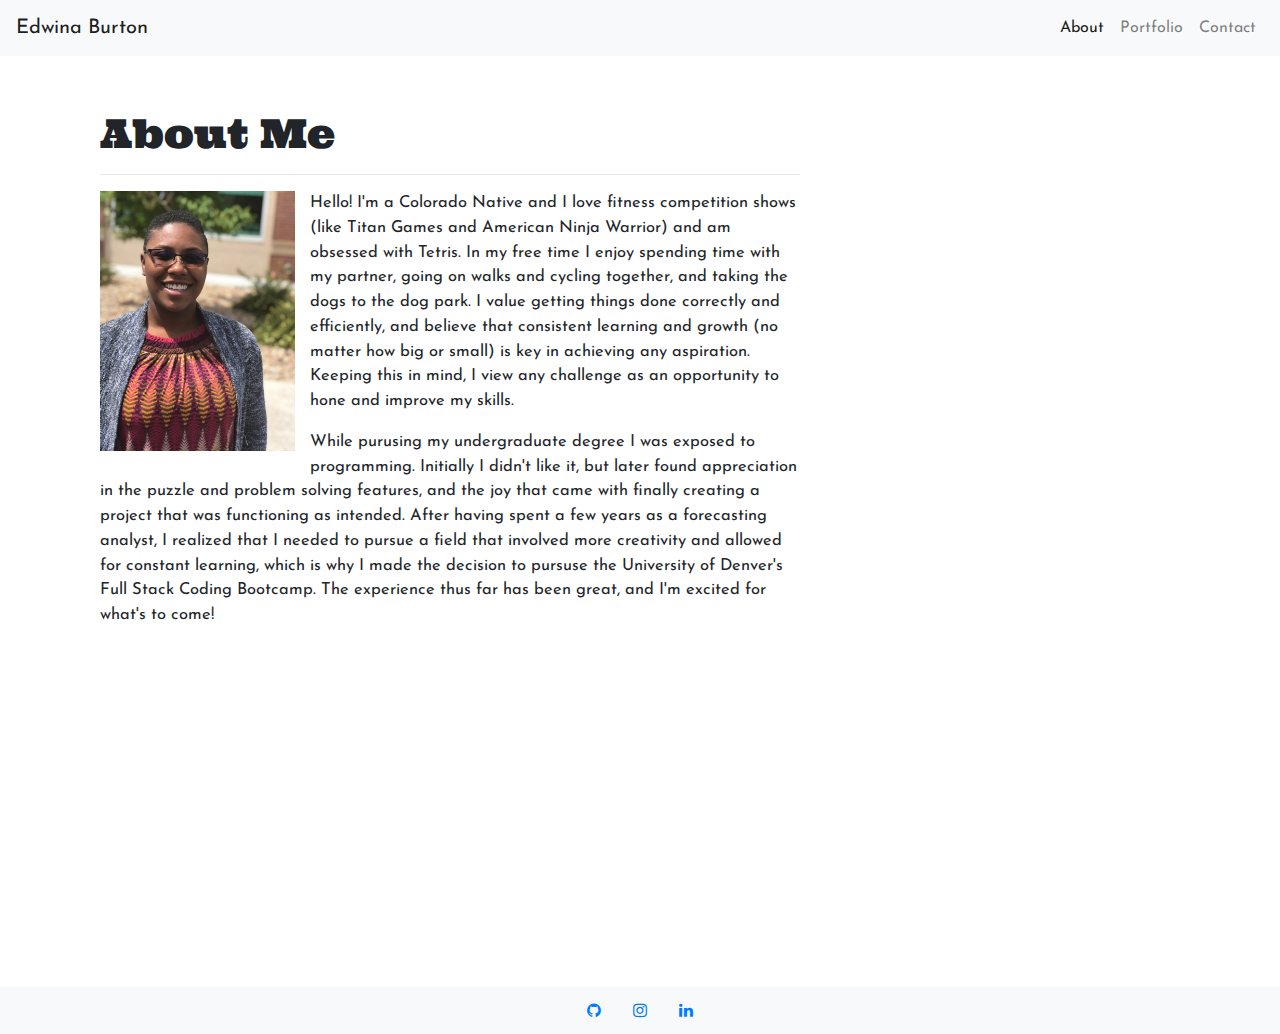
<file: index.html>
<!DOCTYPE html>
<html lang="en">
  <head>
    <meta charset="UTF-8" />
    <meta name="viewport" content="width=device-width, initial-scale=1.0" />
    <title>Responsive Portfolio</title>
    <!-- Linking Bootstrap CSS  -->
    <link
      rel="stylesheet"
      href="https://stackpath.bootstrapcdn.com/bootstrap/4.5.2/css/bootstrap.min.css"
      integrity="sha384-JcKb8q3iqJ61gNV9KGb8thSsNjpSL0n8PARn9HuZOnIxN0hoP+VmmDGMN5t9UJ0Z"
      crossorigin="anonymous"
    />
    <!-- Linking GoogleFonts CSS -->
    <link
      href="https://fonts.googleapis.com/css2?family=El+Messiri&family=Josefin+Sans:wght@300&family=Ultra&display=swap"
      rel="stylesheet"
    />
    <!-- Adding social media icon library -->
    <link rel="stylesheet" href="https://cdnjs.cloudflare.com/ajax/libs/font-awesome/4.7.0/css/font-awesome.min.css"/>
    <link rel="stylesheet" href="styles.css" />
  </head>
  <body>
    <!-- Responsive Navbar -->
    <nav class="navbar navbar-expand-lg navbar-light bg-light">
      <span class="navbar-brand mb-0 h0">Edwina Burton</span>
      <!-- Button for navbar dropdown for smaller viewports -->
      <button class="navbar-toggler" type="button" data-toggle="collapse" data-target="#navbarTogglerDemo02" aria-controls="navbarTogglerDemo02" aria-expanded="false" aria-label="Toggle navigation">
        <span class="navbar-toggler-icon"></span>
      </button>
    <!-- Navbar links to About, Portfolio, and Contact -- Collapase behind button on smaller viewports -->
      <div class="collapse navbar-collapse" id="navbarTogglerDemo02">
        <ul class="navbar-nav ml-md-auto mt-2 mt-lg-0">
          <!-- Highlights/Bolds active navbar link (About) -->
          <li class="nav-item active">
            <a class="nav-link" href="./index.html">About <span class="sr-only">(current)</span></a>
          </li>
          <li class="nav-item">
            <a class="nav-link" href="./portfolio.html">Portfolio</a>
          </li>
          <li class="nav-item">
            <a class="nav-link" href="./contact.html">Contact</a>
          </li>
        </ul>
      </div>
    </nav>

    <!-- Container for About Me content -->
    <section class="container">
      <section class="row">
        <article class="col-md-8">
          <br />
          <h1>About Me</h1>
          <hr />
          <img
            src="./Assets/Images/IMG_0576.JPG"
            alt="Picture of Me"
            title="Picture of Me"
            class="img-fluid"/>

          <p>
            Hello! I'm a Colorado Native and I love fitness competition shows
            (like Titan Games and American Ninja Warrior) and am obsessed with
            Tetris. In my free time I enjoy spending time with my partner, going
            on walks and cycling together, and taking the dogs to the dog park.
            I value getting things done correctly and efficiently, and believe
            that consistent learning and growth (no matter how big or small) is
            key in achieving any aspiration. Keeping this in mind, I view any
            challenge as an opportunity to hone and improve my skills.
          </p>

          <p>
            While purusing my undergraduate degree I was exposed to programming.
            Initially I didn't like it, but later found appreciation in the
            puzzle and problem solving features, and the joy that came with
            finally creating a project that was functioning as intended. After
            having spent a few years as a forecasting analyst, I realized that I
            needed to pursue a field that involved more creativity and allowed
            for constant learning, which is why I made the decision to pursuse
            the University of Denver's Full Stack Coding Bootcamp. The
            experience thus far has been great, and I'm excited for what's to
            come!
          </p>
        </article>
      </section>
    </section>

    <!-- Sticky Footer with Centred Social Medai Icon Link Placeholders -->
    <footer>
      <nav class="navbar sticky-top navbar-light bg-light justify-content-center">
        <ul class="nav">
          <li class="nav-item">
            <a href="#" class="nav-link fa fa-github"></a>
          </li>
          <li class="nav-item">
            <a href="#" class="nav-link fa fa-instagram"></a>
          </li>
          <li class="nav-item">
            <a href="#" class="nav-link fa fa-linkedin"></a>
          </li>
        </ul>
      </nav>
    </footer>

    <!-- Linking Boostrap JavaScript -->
    <script
      src="https://code.jquery.com/jquery-3.5.1.slim.min.js"
      integrity="sha384-DfXdz2htPH0lsSSs5nCTpuj/zy4C+OGpamoFVy38MVBnE+IbbVYUew+OrCXaRkfj"
      crossorigin="anonymous">
    </script>
    <script
      src="https://cdn.jsdelivr.net/npm/popper.js@1.16.1/dist/umd/popper.min.js"
      integrity="sha384-9/reFTGAW83EW2RDu2S0VKaIzap3H66lZH81PoYlFhbGU+6BZp6G7niu735Sk7lN"
      crossorigin="anonymous">
    </script>
    <script
      src="https://stackpath.bootstrapcdn.com/bootstrap/4.5.2/js/bootstrap.min.js"
      integrity="sha384-B4gt1jrGC7Jh4AgTPSdUtOBvfO8shuf57BaghqFfPlYxofvL8/KUEfYiJOMMV+rV"
      crossorigin="anonymous">
    </script>
  </body>
</html>
</file>
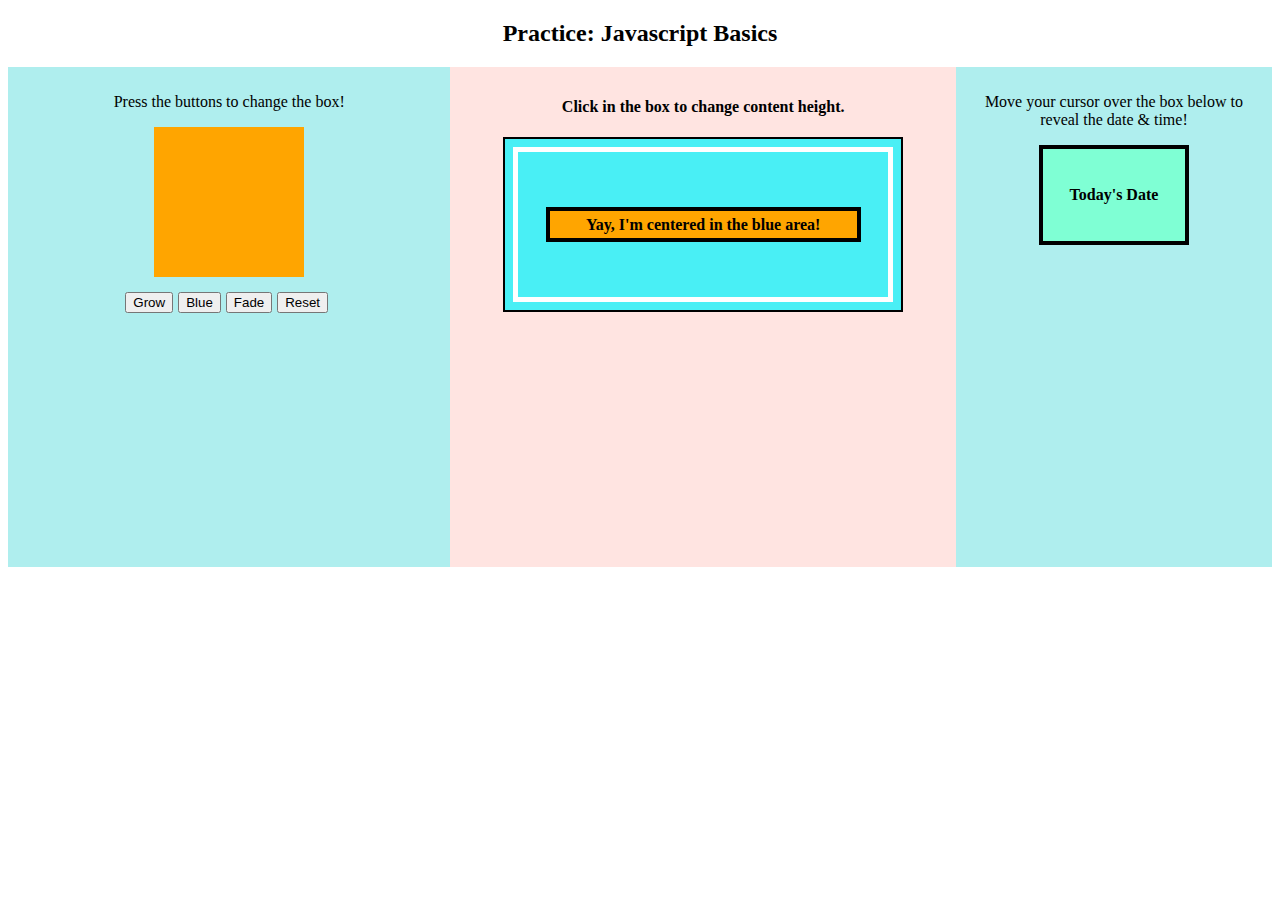
<file: Assets/Projects/Module-6/index.html>
<!DOCTYPE html>
<html>
<head>
    <title>Jiggle into Javascript</title>
     <!-- <script type="text/javascript" src="https://cdnjs.cloudflare.com/ajax/libs/jquery/3.1.0/jquery.min.js"></script> -->
<meta name="viewport" content="width=device-width, initial-scale=1">
<style>
* {
  box-sizing: border-box;
}

/* Create three unequal columns that floats next to each other */
.column {
  float: left;
  padding: 10px;
  height: 500px; 
}

.left {
  width: 35%;
}

.middle {
  width: 40%;
}

.right{
    width: 25%
}

/* Clear floats after the columns */
.row:after {
  content: "";
  display: table;
  clear: both;
}
</style>
</head>
<body>

<h2 style="text-align: center;">Practice: Javascript Basics</h2>

<div class="row">

    <div class="column left" style="background-color:paleturquoise">
        <p style="text-align: center;">Press the buttons to change the box!</p>

        <div id="box" style="height:150px; width:150px; background-color:orange; margin:auto"></div>
    
        <div class="center" style="margin-top: 15px">
            <button id="button1" style="margin-right: 5px;">Grow</button>
            <button id="button2" style="margin-right: 5px;">Blue</button>
            <button id="button3" style="margin-right: 5px;">Fade</button>
            <button id="button4" style="margin-right: 5px;">Reset</button>
        </div>
            
    </div>

    <div class="column middle" style="background-color:mistyrose">
      <h4 style="text-align: center;">Click in the box to change content height.</h4>
      
      <div id="box2" style="height: 175px; width: 400px; margin: auto; text-align: center; 
      font-weight: bold; background-color: rgb(73, 239, 245)"
      onclick="changeHeight()"
      class="container2">

        <div id="box3" style="height: 35px; width: 315px; text-align: center; background-color: orange"
             class="container1">
             Yay, I'm centered in the blue area!
            </div>
            
      </div>
    </div>

    <div class="column right" style="background-color: paleturquoise;">
      <p style="text-align: center;">Move your cursor over the box below to reveal the date & time!</p2>
      <div onmouseover="mOver(this)" onmouseout="mOut(this)"
        style = "background-color: aquamarine; width: 150px; height: 100px; margin: auto; 
                text-align: center; font-weight: bold" class="container1">
        Today's Date</div>
    </div>

  </div>

  <style type="text/css">

    .center{
        display: flex;
        justify-content: center;
        align-items: center;
    }

    .container1{
        border: 4px solid black;
        display: flex;
        justify-content: center;
        align-items: center;
    }

    .container2{
        border: 2px solid black;
        outline: 5px solid #fff;
        outline-offset: -15px;
        display: flex;
        justify-content: center;
        align-items: center;
    }

</style>

<script type="text/javascript" src="javascript.js"></script>

</body>
</html>
</file>
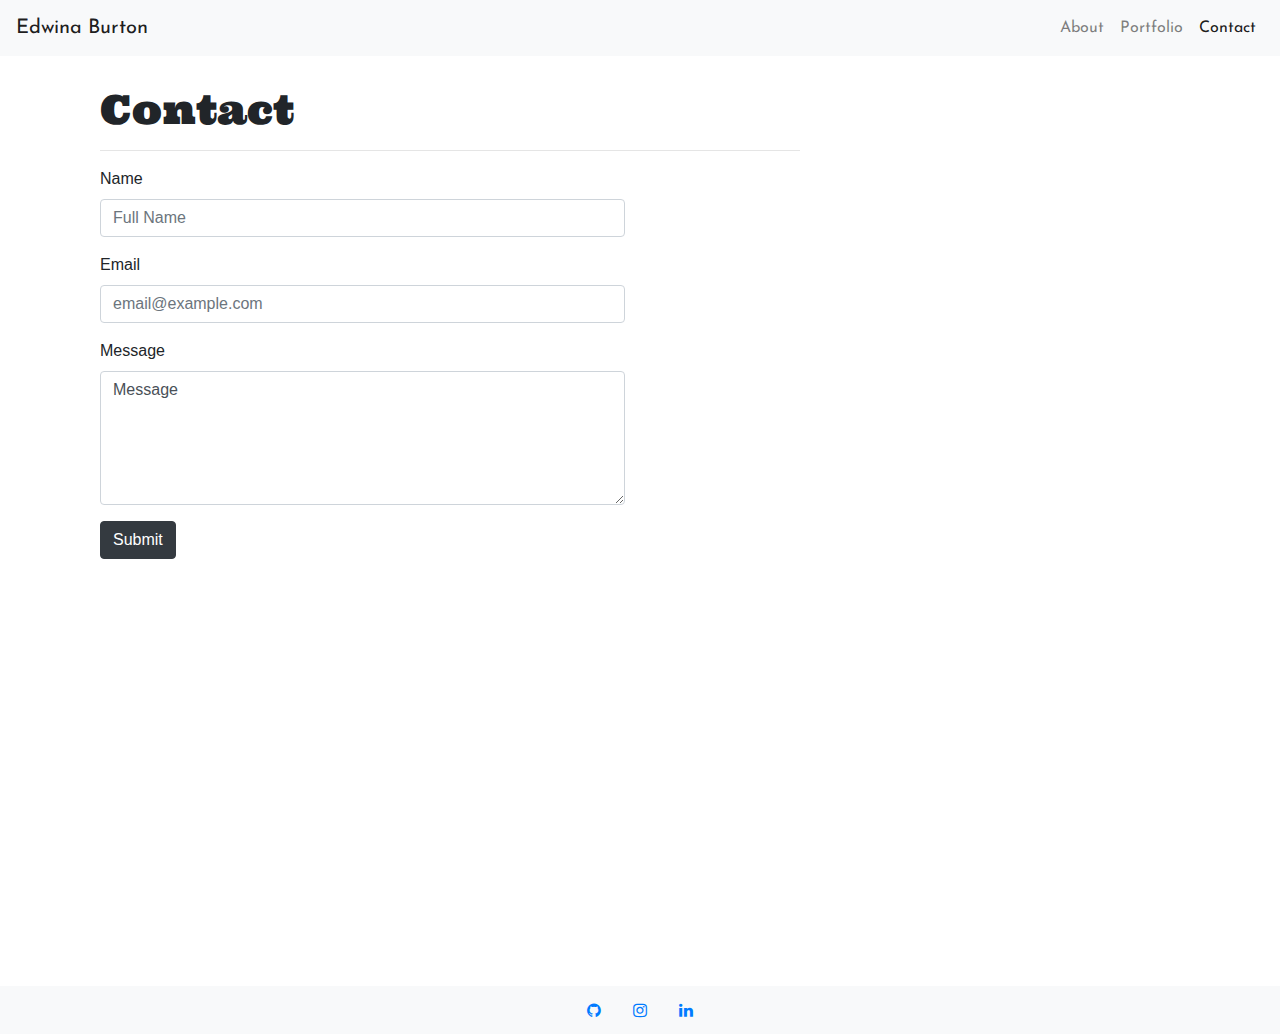
<file: contact.html>
<!DOCTYPE html>
<html lang="en">
  <head>
    <meta charset="UTF-8" />
    <meta name="viewport" content="width=device-width, initial-scale=1.0" />
    <title>Responsive Portfolio</title>
    <!-- Linking Bootstrap CSS  -->
    <link
      rel="stylesheet"
      href="https://stackpath.bootstrapcdn.com/bootstrap/4.5.2/css/bootstrap.min.css"
      integrity="sha384-JcKb8q3iqJ61gNV9KGb8thSsNjpSL0n8PARn9HuZOnIxN0hoP+VmmDGMN5t9UJ0Z"
      crossorigin="anonymous"
    />
    <!-- Linking GoogleFonts CSS -->
    <link
      href="https://fonts.googleapis.com/css2?family=El+Messiri&family=Josefin+Sans:wght@300&family=Ultra&display=swap"
      rel="stylesheet"
    />
    <!-- Adding social media icon library -->
    <link rel="stylesheet" href="https://cdnjs.cloudflare.com/ajax/libs/font-awesome/4.7.0/css/font-awesome.min.css"/>
    <link rel="stylesheet" href="styles.css" />
  </head>
  <body>
    <!-- Responsive Navbar -->
    <nav class="navbar navbar-expand-lg navbar-light bg-light">
      <span class="navbar-brand mb-0 h0">Edwina Burton</span>
      <!-- Button for navbar dropdown for smaller viewports -->
      <button class="navbar-toggler" type="button" data-toggle="collapse" data-target="#navbarTogglerDemo02" aria-controls="navbarTogglerDemo02" aria-expanded="false" aria-label="Toggle navigation">
        <span class="navbar-toggler-icon"></span>
      </button>
      <!-- Navbar links to About, Portfolio, and Contact -- Collapase behind button on smaller viewports -->
      <div class="collapse navbar-collapse" id="navbarTogglerDemo02">
        <ul class="navbar-nav ml-md-auto mt-2 mt-lg-0">
          <li class="nav-item">
            <a class="nav-link" href="./index.html">About</a>
          </li>
          <li class="nav-item">
            <a class="nav-link" href="./portfolio.html">Portfolio</a>
          </li>
          <!-- Highlights/Bolds active navbar link (Contact) -->
          <li class="nav-item active">
            <a class="nav-link" href="./contact.html">Contact <span class="sr-only">(current)</span></a>
          </li>
        </ul>
      </div>
    </nav>

    <!-- Container for Contact Form -->
    <section class="container">
      <section class="row">
        <article class="col-md-8">
          <h1>Contact</h1>
          <hr />
          <form>
            <div class="form-group">
              <label for="formGroupExampleInput">Name</label>
              <input
                type="text"
                class="form-control"
                id="formGroupExampleInput"
                placeholder="Full Name"/>
            </div>
            <div class="form-group">
              <label for="formGroupExampleInput2">Email</label>
              <input
                type="text"
                class="form-control"
                id="formGroupExampleInput2"
                placeholder="email@example.com"/>
            </div>
            <div class="form-group">
              <label for="exampleFormControlTextarea1">Message</label>
              <textarea
                class="form-control"
                id="exampleFormControlTextarea1"
                rows="5">Message</textarea>
            </div>
            <button type="submit" class="btn btn-dark">Submit</button>
          </form>
        </article>
      </section>
    </section>

    <!-- Sticky Footer with Centered Social Medai Icon Link Placeholders -->
    <footer>
      <nav class="navbar sticky-top navbar-light bg-light justify-content-center">
        <ul class="nav">
          <li class="nav-item">
            <a href="#" class="nav-link fa fa-github"></a>
          </li>
          <li class="nav-item">
            <a href="#" class="nav-link fa fa-instagram"></a>
          </li>
          <li class="nav-item">
            <a href="#" class="nav-link fa fa-linkedin"></a>
          </li>
        </ul>
      </nav>
    </footer>

    <!-- Linking Boostrap JavaScript -->
    <script
      src="https://code.jquery.com/jquery-3.5.1.slim.min.js"
      integrity="sha384-DfXdz2htPH0lsSSs5nCTpuj/zy4C+OGpamoFVy38MVBnE+IbbVYUew+OrCXaRkfj"
      crossorigin="anonymous">
    </script>
    <script
      src="https://cdn.jsdelivr.net/npm/popper.js@1.16.1/dist/umd/popper.min.js"
      integrity="sha384-9/reFTGAW83EW2RDu2S0VKaIzap3H66lZH81PoYlFhbGU+6BZp6G7niu735Sk7lN"
      crossorigin="anonymous">
    </script>
    <script
      src="https://stackpath.bootstrapcdn.com/bootstrap/4.5.2/js/bootstrap.min.js"
      integrity="sha384-B4gt1jrGC7Jh4AgTPSdUtOBvfO8shuf57BaghqFfPlYxofvL8/KUEfYiJOMMV+rV"
      crossorigin="anonymous">
    </script>
    
  </body>
</html>
</file>
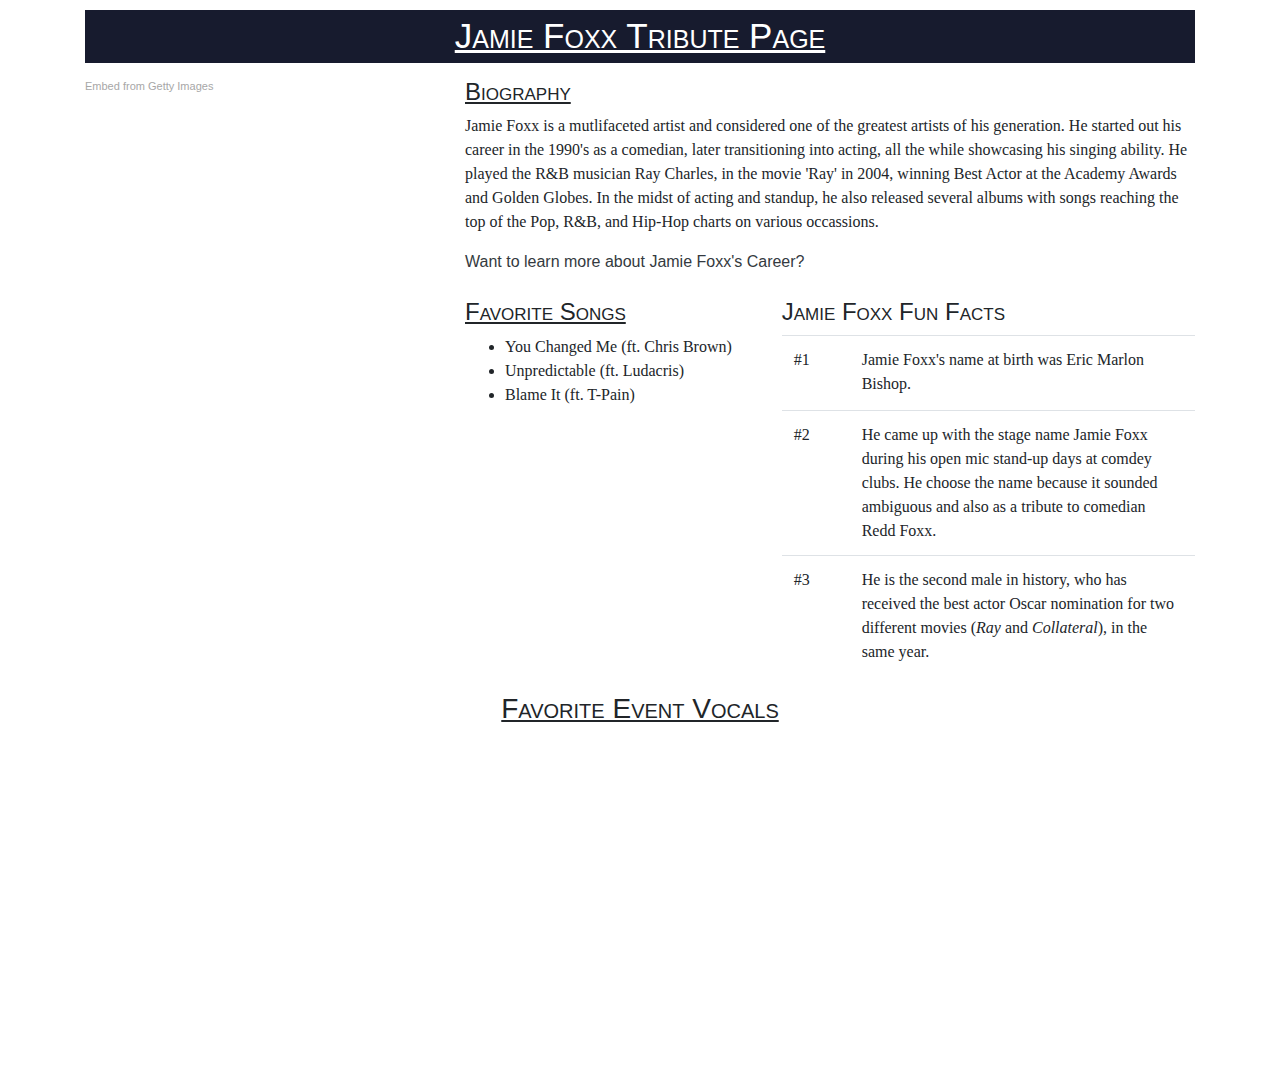
<file: Assets/Projects/Module-5/fanpage_with_style.html>
<!DOCTYPE html>
<html lang="en">

  <head>
    <meta charset="UTF-8" />
    <!-- Linking Bootstrap CSS  -->
    <link
      rel="stylesheet"
      href="https://stackpath.bootstrapcdn.com/bootstrap/4.5.2/css/bootstrap.min.css"
      integrity="sha384-JcKb8q3iqJ61gNV9KGb8thSsNjpSL0n8PARn9HuZOnIxN0hoP+VmmDGMN5t9UJ0Z"
      crossorigin="anonymous"
    />
    <!-- Linking favicon image -->
    <link rel='icon' href='favicon.ico' type='image/x-icon'/>
    <!-- Linking personalized CSS stylesheet -->
    <link rel="stylesheet" href="fanpage_styles.css">
    <title>Jamie Foxx</title>
  </head>

  <body>
    
        <section class="container">

            <header>Jamie Foxx Tribute Page</header>

            <section class="row">
                <article class="col-md-4">
                    <div class="getty embed image" style="background-color:#fff;display:inline-block;font-family:Roboto,sans-serif;color:#a7a7a7;font-size:11px;width:100%;max-width:435px;">
                        <div style="padding:0;margin:0;text-align:left;">
                            <a href="http://www.gettyimages.com/detail/854934482" target="_blank" style="color:#a7a7a7;text-decoration:none;font-weight:normal !important;border:none;display:inline-block;">Embed from Getty Images</a>
                        </div>
                        <div style="overflow:hidden;position:relative;height:0;padding:136.55173% 0 0 0;width:100%;">
                            <iframe src="//embed.gettyimages.com/embed/854934482?et=m9FY92lxRtpdaAkItukSoQ&tld=com&sig=YPengczddvxzR6y8aKpqoE8h3jyZ3pH-3Pj83UThY8k=&caption=true&ver=1" scrolling="no" frameborder="0" width="435" height="594" style="display:inline-block;position:absolute;top:0;left:0;width:100%;height:100%;margin:0;"></iframe>
                        </div>
                    </div>
                </article>
                <article class="col-md-8">
                    <h4>Biography</h4>
                    <p>
                        Jamie Foxx is a mutlifaceted artist and considered one of the greatest artists of his generation. He started out his career in the 1990's as a comedian, later transitioning into acting, all the while showcasing his singing ability. He played the R&B musician Ray Charles, in the movie 'Ray' in 2004, winning Best Actor at the Academy Awards and Golden Globes. In the midst of acting and standup, he also released several albums with songs reaching the top of the Pop, R&B, and Hip-Hop charts on various occassions.
                    </p>

                    <a href="https://www.biography.com/actor/jamie-foxx#:~:text=Born%20Eric%20Morlon%20Bishop%20on,his%20own%20sitcom%20in%201996." target="_blank" class="text-dark">Want to learn more about Jamie Foxx's Career? </a>

                    <br>
                    <br>

                    <section class="row">
                        <article class="col-md-5">
                            <h4>Favorite Songs</h4>

                            <ul>
                            <li>You Changed Me (ft. Chris Brown)</li>

                            <li>Unpredictable (ft. Ludacris)</li>
                            
                            <li>Blame It (ft. T-Pain)</li>
                            </ul>
                        </article>
                        <article class="col-md-7">
                            <table class="table" style="width:100%">
                                <thead class="thead-dark">
                                    <h4 style="text-decoration: none;">Jamie Foxx Fun Facts</h4>
                                </thead>
                        
                                <tr>
                                    <td height="75">#1</td>
                                    <td width="20">&nbsp;</td>
                                    <td>Jamie Foxx's name at birth was Eric Marlon Bishop.</td>
                                </tr>
                        
                                <tr>
                                    <td height="75">#2</td>
                                    <td width="20">&nbsp;</td>
                                    <td>He came up with the stage name Jamie Foxx during his open mic stand-up days
                                        at comdey clubs. He choose the name because it sounded ambiguous and also as
                                        a tribute to comedian Redd Foxx.
                                    </td>
                                </tr>
                        
                                <tr>
                                    <td height="75">#3</td>
                                    <td width="20">&nbsp;</td>
                                    <td>He is the second male in history, who has received the best actor Oscar nomination 
                                        for two different movies (<em>Ray</em> and <em>Collateral</em>), in the same year.</td>
                                </tr>
                            </table>   
                        </article>
                    </section>
                </article>
            </section>

            <h3 style="text-align: center;">Favorite Event Vocals</h3>
            
            <section class="row">
                <section class="col-sm-6 offset-md-3"> 
                    <iframe width="560" height="315" src="https://www.youtube.com/embed/lBmtQzMGwdc" 
                        frameborder="0" allow="accelerometer; autoplay; encrypted-media; gyroscope; picture-in-picture" 
                        allowfullscreen>
                    </iframe>  
                </section>
            </section>
        </section>
  </body>
</html>
</file>
<file: styles.css>
/* Setting background image to always cover the entire body without repeating or stretching the image; setting viewport height to 100% to make body full page */
body {
  background-image: url(https://images.unsplash.com/photo-1595849681380-309c4a7c0b12?ixlib=rb-1.2.1&ixid=eyJhcHBfaWQiOjEyMDd9&auto=format&fit=crop&w=800&q=60);
  background-repeat: no-repeat;
  background-attachment: fixed;
  background-size: cover;
  height: 100vh;
}

/* Setting font and bottom margin for navbar */
nav {
  margin-bottom: 30px;
  font-family: "Josefin Sans", sans-serif;
}

/* Setting container height, with flex display to lay content vertically (i.e. in columns), and evenly distribute content vertically (helps distribute extra free space in container when contents have reached maximum size)  */
.container {
  min-height: 100%;
  display: flex;
  flex-direction: column;
  justify-content: space-between;
}

/* Setting column background and padding */
.col-md-8, .col-md-12 {
  background-color: white;
  padding-left: 30px;
  padding-right: 30px;
  padding-bottom: 15px;
}

/* Setting header 1 font-family */
h1 {
  font-family: "Ultra", serif;
}

/* Setting paragrah font-family & size */
p {
  font-family: "Josefin Sans", sans-serif;
  font-size: 16.5px;
}

/* Setting image size, alignment, and padding for 'About Me' page image */
img {
  max-height: 275px;
  max-width: 275px;
  float: left;
  padding-right: 15px;
  padding-bottom: 15px;
}

/* Setting max-width for form */
form {
  max-width: 75%;
}

/* Setting bottom margin for columns containing image thumbnail links */
.col-sm-3 {
  margin-bottom: 20px;
}

/* Setting flex and centering properties for image thumbnail link */
.custom-container {
  display: flex;
  justify-content: center;
  align-items: center;
  align-content: center;
}

/* Centering text for image thumbnail link */
.centered {
  position: absolute;
}

/* Setting size, boarder, and margins for thumbnail link images on 'Portfolio Page' */
a img {
  width: 275px;
  height: 275px;
  border: 1px solid #ddd;
  border-radius: 4px;
  padding: 5px;
}

/* Removing navbar bottom margin to allow sticky footer to sit at bottom of viewport */
footer nav {
  margin-bottom: 0;
}

/* Small devices (landscape phones, 500px and up) */
@media (min-width: 500px) {
  a img {
    width: 275px;
    height: 275px;
  }
}

/* Medium devices (tablets, 576px and up) */
@media (min-width: 576px) {
  a img {
    width: 150px;
    height: 150px;
    margin-left: 20px;
  }
}

/* Medium devices (tablets, 768px and up) */
@media (min-width: 768px) {
  a img {
    width: 170px;
    height: 170px;
  }
}

/* Large devices (desktops, 992px and up) */
@media (min-width: 992px) {
  a img {
    width: 250px;
    height: 250px;
  }
}

/* Large devices (desktops, 1200px and up) */
@media (min-width: 1200px) {
  a img {
    width: 275px;
    height: 275px;
  }
}
</file>
<file: Assets/Projects/Module-5/fanpage_styles.css>
body {
    background-image: url(https://images.unsplash.com/photo-1474540412665-1cdae210ae6b?ixlib=rb-1.2.1&ixid=eyJhcHBfaWQiOjEyMDd9&auto=format&fit=crop&w=500&q=60);
    background-repeat: no-repeat;
    background-attachment: fixed;
    background-size: cover;
    margin-top: 10px;
    margin-bottom: 30px;
}

header {
    margin-bottom: 15px;
    text-align: center;
    font-size: 35px;
    background-color: rgb(23, 27, 46);
    color: white;
}

h3, h4, header {
    text-decoration: underline;
    font-family: Impact, Charcoal, sans-serif;
    font-variant: small-caps;
}

p, li, td {
    font-family: Optima;
}
</file>
